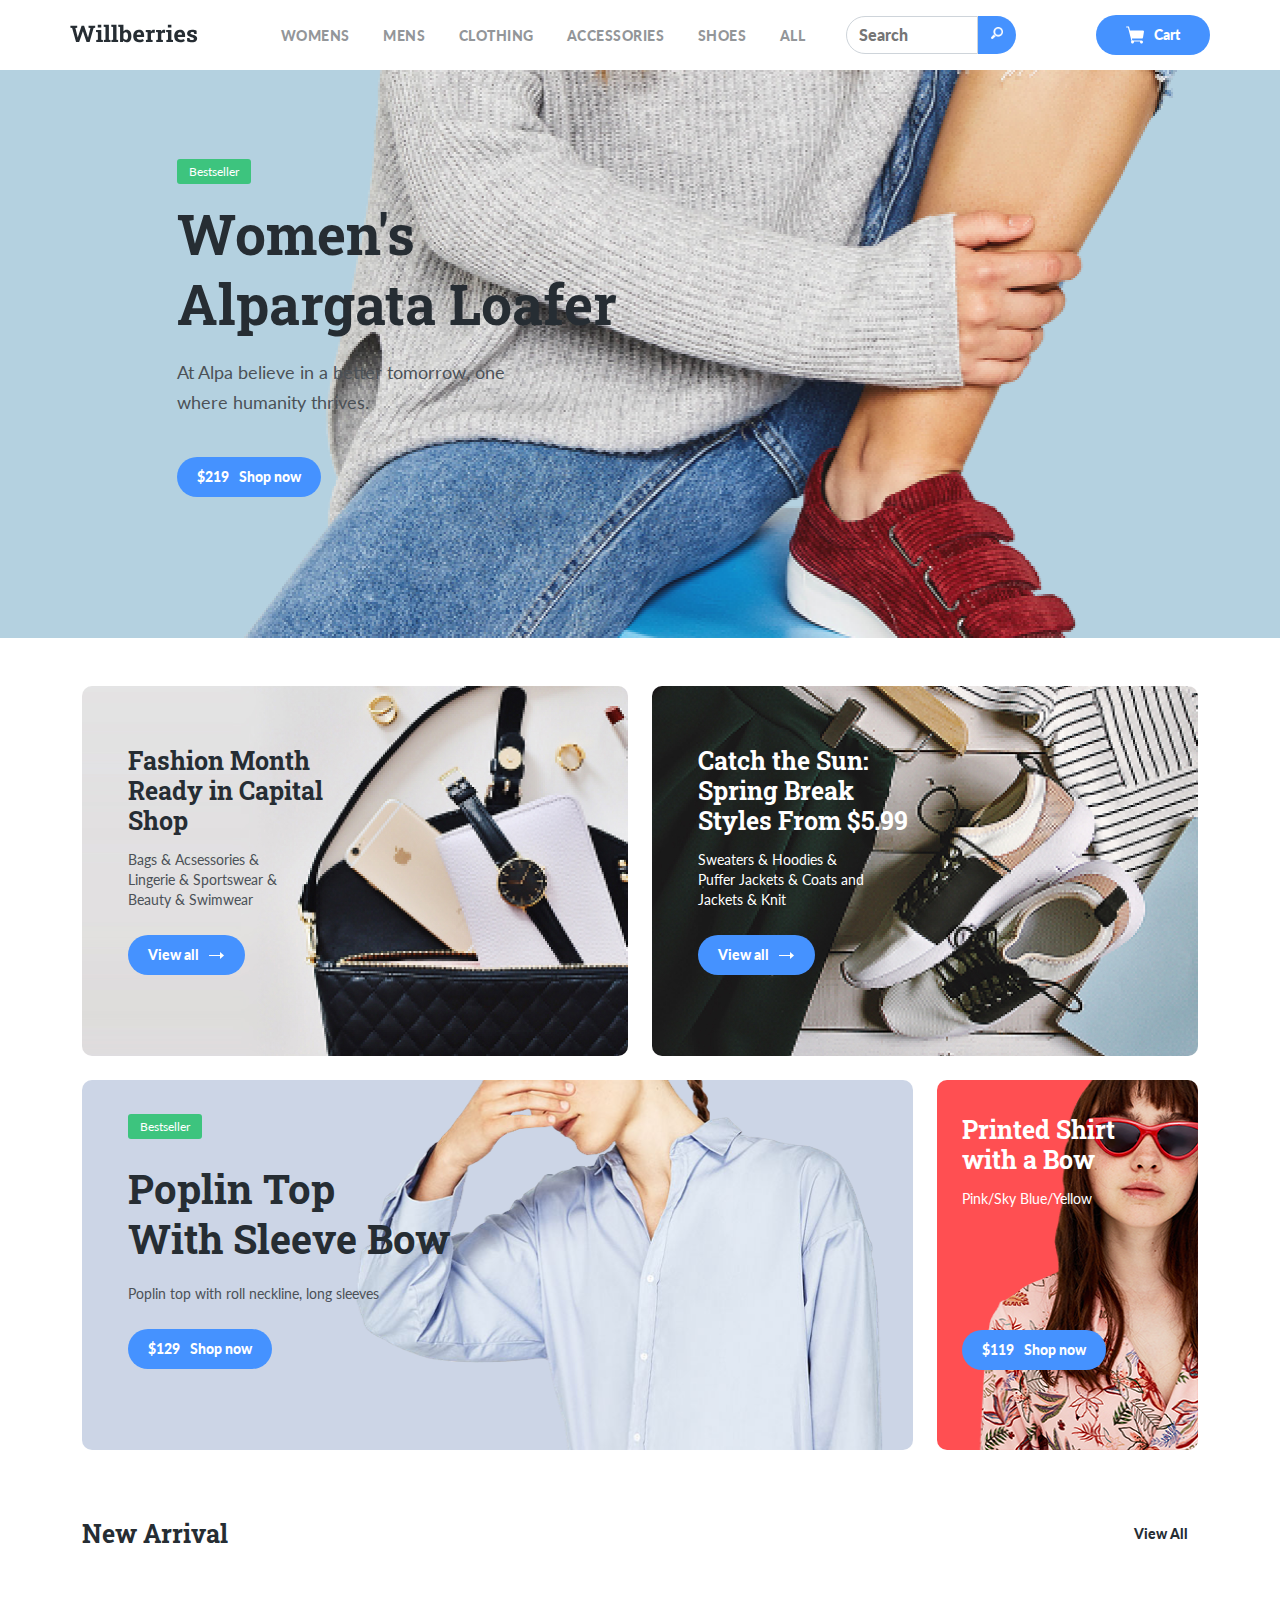
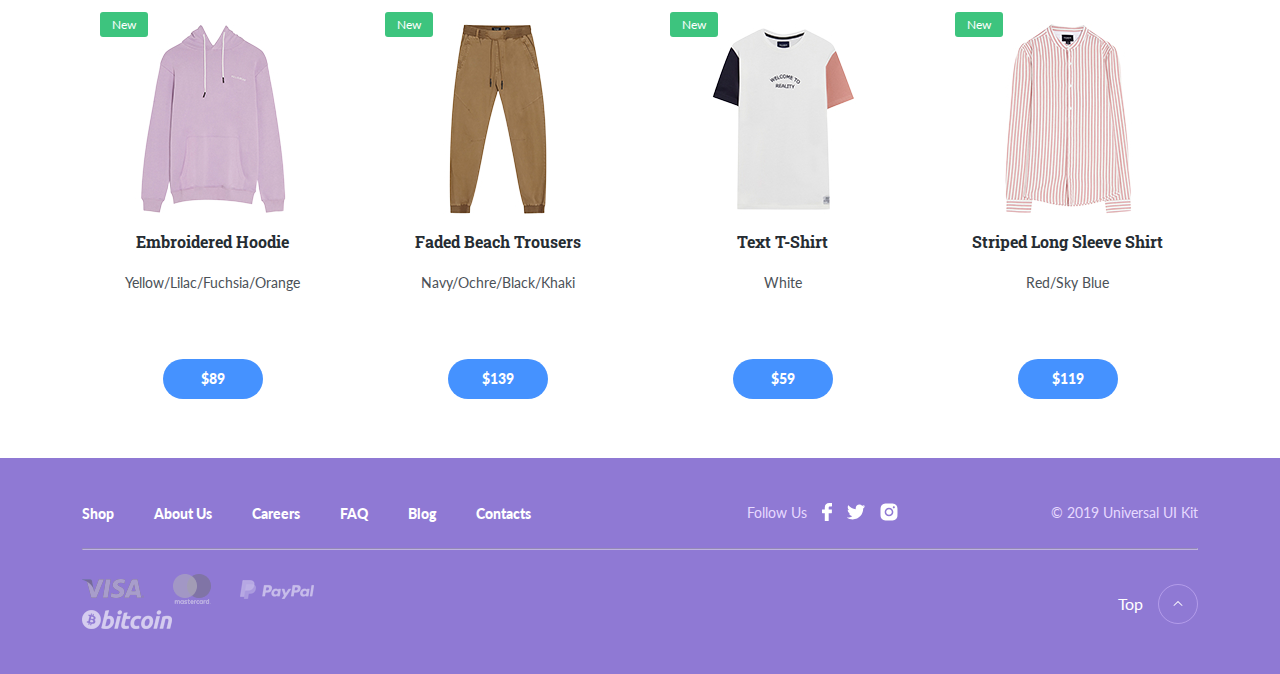
<file: index.html>
<!DOCTYPE html>
<html lang="en">

<head>
	<meta charset="UTF-8">
	<meta name="viewport" content="width=device-width, initial-scale=1.0">
	<title>Willberries</title>
	<link rel="preconnect" href="https://fonts.gstatic.com">
	<link rel="apple-touch-icon" sizes="180x180" href="favicon/apple-touch-icon.png">
	<link rel="icon" type="image/png" sizes="32x32" href="favicon/favicon-32x32.png">
	<link rel="icon" type="image/png" sizes="16x16" href="favicon/favicon-16x16.png">
	<link rel="mask-icon" href="favicon/safari-pinned-tab.svg" color="#5bbad5">
	<meta name="msapplication-TileColor" content="#da532c">
	<meta name="theme-color" content="#ffffff">
	<link href="https://fonts.googleapis.com/css2?family=Lato:wght@400;900&display=swap" rel="stylesheet">
	<link href="https://fonts.googleapis.com/css2?family=Roboto+Slab:wght@700&display=swap" rel="stylesheet">
	<link rel="stylesheet" href="css/bootstrap-grid.min.css">
	<link rel="stylesheet" href="css/swiper-bundle.min.css" />
	<link rel="stylesheet" href="css/style.css">
  <script defer src="./js/cart.js"></script>
  <script defer src="./js/search.js"></script>
  <script defer src="./js/get-goods.js"></script>
</head>
<!-- class="show-goods" -->

<body id="body">
	<header class="container header px-4 px-md-0">
		<div class="row justify-content-between align-items-center">
			<div class="col-lg-2 col-6">
				<a href="index.html" class="logo-link">
					<img width="128" src="img/logo.svg" alt="logo: Willberries" class="logo-image">
				</a>
			</div>
			<div class="col-lg-6 d-none d-lg-block">
				<nav>
					<ul class="navigation d-flex justify-content-around">
						<li class="navigation-item">
							<a href="#" class="navigation-link" data-field="gender">Womens</a>
						</li>
						<li class="navigation-item">
							<a href="#" class="navigation-link" data-field="gender">Mens</a>
						</li>
						<li class="navigation-item">
							<a href="#" class="navigation-link" data-field="category">Clothing</a>
						</li>
						<li class="navigation-item">
							<a href="#" class="navigation-link" data-field="category">Accessories</a>
						</li>
						<li class="navigation-item">
							<a href="#" class="navigation-link" data-field="category">Shoes</a>
						</li>
						<li class="navigation-item">
							<a href="#" class="navigation-link">All</a>
						</li>

					</ul>
				</nav>
			</div>
			<div class="col-lg-2 d-none d-lg-block">
				<div class="form-control search-block">
					<input type="text" class="form-control" placeholder="Search" aria-label="Recipient's username"
						aria-describedby="button-addon2">
					<button class="btn btn-outline-secondary" type="button" id="button-addon2">
						<img src="img/search.png" alt="search">
					</button>
				</div>
			</div>
			<div class="col-lg-2 col-6 d-flex justify-content-end">
				<button class="button button-cart">
					<img class="button-icon" src="img/cart.svg" alt="icon: cart">
					<span class="button-text">Cart</span>
					<span class="button-text cart-count"></span>
				</button>
			</div>
		</div>
		<!-- /.row -->
	</header>
	<section class="slider swiper-container">
		<div class="swiper-wrapper">
			<section class="slide slide-1 swiper-slide">
				<div class="container">
					<div class="row">
						<div class="col-lg-4 col-10 offset-lg-1">
							<span class="label">Bestseller</span>
							<h2 class="slide-title">Women's Alpargata Loafer</h2>
							<p class="slide-description">At Alpa believe in a better tomorrow, one where humanity
								thrives.</p>
							<button class="button add-to-cart" data-id="003">
								<span class="button-price">$219</span>
								<span class="button-text">Shop now</span>
							</button>
						</div>
						<!-- /.col-4 offset-lg-1 -->
					</div>
					<!-- /.row -->
				</div>
				<!-- /.container -->
			</section>
			<section class="slide slide-1 swiper-slide">
				<div class="container">
					<div class="row">
						<div class="col-lg-4 col-10 offset-lg-1">
							<span class="label">New</span>
							<h2 class="slide-title">Text T-Shirt</h2>
							<p class="slide-description">Women’s pearl basic knit sweater with a round neck. Available
								in several colours. Free shipping to stores.</p>
							<button class="button add-to-cart" data-id="004">
								<span class="button-price">$119</span>
								<span class="button-text">Shop now</span>
							</button>
						</div>
						<!-- /.col-4 offset-lg-1 -->
					</div>
					<!-- /.row -->
				</div>
				<!-- /.container -->
			</section>
			<section class="slide slide-1 swiper-slide">
				<div class="container">
					<div class="row">
						<div class="col-lg-4 col-10 offset-lg-1">
							<span class="label">Bestseller</span>
							<h2 class="slide-title">Sweater Choker Neck</h2>
							<p class="slide-description">Women’s pearl basic knit sweater with a round neck. Available
								in several colours. Free shipping to stores.</p>
							<button class="button add-to-cart" data-id="005">
								<span class="button-price">$319</span>
								<span class="button-text">Shop now</span>
							</button>
						</div>
						<!-- /.col-4 offset-lg-1 -->
					</div>
					<!-- /.row -->
				</div>
				<!-- /.container -->
			</section>
		</div>
		<!-- /.swiper-wrapper -->
		<div class="slider-nav d-none">
			<div class="container">
				<div class="row justify-content-between">
					<div class="col-1">
						<button class="slider-button slider-button-prev">
							<img src="img/arrow-prev.svg" alt="icon: arrow-prev">
						</button>
					</div>
					<!-- /.col-1 -->
					<div class="col-1">
						<button class="slider-button slider-button-next">
							<img src="img/arrow-next.svg" alt="icon: arrow-prev">
						</button>
					</div>
					<!-- /.col-1 -->
				</div>
				<!-- /.row -->
			</div>
			<!-- /.container -->
		</div>
		<!-- /.slider-nav -->
	</section>
	<!-- /.slider -->
	<section class="special-offers container pt-5 pb-4">
		<div class="row mb-4">
			<div class="col-xl-6">
				<div class="card card-1 mb-4">
					<h3 class="card-title">Fashion Month Ready in Capital Shop</h3>
					<p class="card-text">Bags & Acsessories & Lingerie & Sportswear & Beauty & Swimwear</p>
					<button class="button">
						<span class="button-text">View all</span>
						<img src="img/arrow.svg" alt="icon: arrow" class="button-icon">
					</button>
				</div>
				<!-- /.card -->
			</div>
			<!-- /.col-6 -->
			<div class="col-xl-6">
				<div class="card card-2 mb-4">
					<h3 class="card-title text-light">Catch the Sun: Spring Break Styles From $5.99</h3>
					<p class="card-text text-light">Sweaters & Hoodies & Puffer Jackets & Coats and Jackets & Knit</p>
					<button class="button">
						<span class="button-text">View all</span>
						<img src="img/arrow.svg" alt="icon: arrow" class="button-icon">
					</button>
				</div>
				<!-- /.card -->
			</div>
			<!-- /.col-6 -->
			<div class="col-xl-9 col-lg-6 mb-4">
				<div class="card card-3">
					<span class="label">Bestseller</span>
					<h3 class="card-title large">Poplin Top <br>With Sleeve Bow</h3>
					<p class="card-text large">Poplin top with roll neckline, long sleeves</p>
					<button class="button add-to-cart" data-id="002">
						<span class="button-price">$129</span>
						<span class="button-text">Shop now</span>
					</button>
				</div>
				<!-- /.card -->
			</div>
			<!-- /.col-9 -->
			<div class="col-xl-3 col-lg-6">
				<div class="card card-4">
					<h3 class="card-title text-light mw-160">Printed Shirt with a Bow</h3>
					<p class="card-text text-light">Pink/Sky Blue/Yellow</p>
					<button class="button add-to-cart button-four" data-id="009">
						<span class="button-price">$119</span>
						<span class="button-text">Shop now</span>
					</button>
				</div>
				<!-- /.card -->
			</div>
			<!-- /.col-3 -->
		</div>
		<!-- /.row -->
		<div class="row align-items-center mb-4">
			<div class="col-9">
				<h2 class="section-title">New Arrival</h2>
			</div>
			<!-- /.col-9 -->
			<div class="col-3 d-flex justify-content-end">
				<a href="#" class="more">View All</a>
			</div>
			<!-- /.col-3 -->
		</div>
		<!-- /.row -->
		<div class="short-goods row">
			<div class="col-lg-3 col-sm-6">
				<div class="goods-card">
					<span class="label">New</span>
					<!-- /.label --><img src="img/image-119.jpg" alt="image: Hoodie" class="goods-image">
					<h3 class="goods-title">Embroidered Hoodie</h3>
					<!-- /.goods-title -->
					<p class="goods-description">Yellow/Lilac/Fuchsia/Orange</p>
					<!-- /.goods-description -->
					<!-- /.goods-price -->
					<button class="button goods-card-btn add-to-cart" data-id="012">
						<span class="button-price">$89</span>
					</button>
				</div>
				<!-- /.goods-card -->
			</div>
			<!-- /.col-3 -->
			<div class="col-lg-3 col-sm-6">
				<div class="goods-card">
					<span class="label">New</span>
					<!-- /.label --><img src="img/image-120.jpg" alt="image: Faded Beach Trousers" class="goods-image">
					<h3 class="goods-title">Faded Beach Trousers</h3>
					<!-- /.goods-title -->
					<p class="goods-description">Navy/Ochre/Black/Khaki</p>
					<!-- /.goods-description -->
					<button class="button goods-card-btn add-to-cart" data-id="011">
						<span class="button-price">$139</span>
					</button>
					<!-- /.goods-price -->
				</div>
				<!-- /.goods-card -->
			</div>
			<!-- /.col-3 -->
			<div class="col-lg-3 col-sm-6">
				<div class="goods-card">
					<span class="label">New</span>
					<!-- /.label --><img src="img/image-121.jpg" alt="image: Text T-Shirt" class="goods-image">
					<h3 class="goods-title">Text T-Shirt</h3>
					<!-- /.goods-title -->
					<p class="goods-description">White</p>
					<!-- /.goods-description -->
					<button class="button goods-card-btn add-to-cart" data-id="010">
						<span class="button-price">$59</span>
					</button>
					<!-- /.goods-price -->
				</div>
				<!-- /.goods-card -->
			</div>
			<!-- /.col-3 -->
			<div class="col-lg-3 col-sm-6">
				<div class="goods-card">
					<span class="label">New</span>
					<!-- /.label --><img src="img/image-122.jpg" alt="image: Striped Long Sleeve Shirt"
						class="goods-image">
					<h3 class="goods-title">Striped Long Sleeve Shirt</h3>
					<!-- /.goods-title -->
					<p class="goods-description">Red/Sky Blue</p>
					<!-- /.goods-description -->
					<button class="button goods-card-btn add-to-cart" data-id="001">
						<span class="button-price">$119</span>
					</button>
					<!-- /.goods-price -->
				</div>
				<!-- /.goods-card -->
			</div>
			<!-- /.col-3 -->
		</div>
		<!-- /.row -->
	</section>
	<!-- /.container -->
	<section class="long-goods">
		<div class="container">
			<div class="row align-items-center mb-4">
				<div class="col-12">
					<h2 class="section-title">Category</h2>
				</div>
				<!-- /.col-12 -->
			</div>
			<div class="row long-goods-list">
				<div class="col-lg-3 col-sm-6">
					<div class="goods-card">
						<span class="label">New</span>
						<!-- /.label --><img src="img/image-119.jpg" alt="image: Hoodie" class="goods-image">
						<h3 class="goods-title">Embroidered Hoodie</h3>
						<!-- /.goods-title -->
						<p class="goods-description">Yellow/Lilac/Fuchsia/Orange</p>
						<!-- /.goods-description -->
						<!-- /.goods-price -->
						<button class="button goods-card-btn add-to-cart" data-id="007">
							<span class="button-price">$89</span>
						</button>
					</div>
					<!-- /.goods-card -->
				</div>
				<!-- /.col-3 -->
				<div class="col-lg-3 col-sm-6">
					<div class="goods-card">
						<span class="label">New</span>
						<!-- /.label --><img src="img/image-120.jpg" alt="image: Faded Beach Trousers"
							class="goods-image">
						<h3 class="goods-title">Faded Beach Trousers</h3>
						<!-- /.goods-title -->
						<p class="goods-description">Navy/Ochre/Black/Khaki</p>
						<!-- /.goods-description -->
						<button class="button goods-card-btn add-to-cart" data-id="007">
							<span class="button-price">$139</span>
						</button>
						<!-- /.goods-price -->
					</div>
					<!-- /.goods-card -->
				</div>
				<!-- /.col-3 -->
				<div class="col-lg-3 col-sm-6">
					<div class="goods-card">
						<span class="label">New</span>
						<!-- /.label --><img src="img/image-121.jpg" alt="image: Text T-Shirt" class="goods-image">
						<h3 class="goods-title">Text T-Shirt</h3>
						<!-- /.goods-title -->
						<p class="goods-description">White</p>
						<!-- /.goods-description -->
						<button class="button goods-card-btn add-to-cart" data-id="007">
							<span class="button-price">$59</span>
						</button>
						<!-- /.goods-price -->
					</div>
					<!-- /.goods-card -->
				</div>
				<!-- /.col-3 -->
				<div class="col-lg-3 col-sm-6">
					<div class="goods-card">
						<span class="label">New</span>
						<!-- /.label --><img src="img/image-122.jpg" alt="image: Striped Long Sleeve Shirt"
							class="goods-image">
						<h3 class="goods-title">Striped Long Sleeve Shirt</h3>
						<!-- /.goods-title -->
						<p class="goods-description">Red/Sky Blue</p>
						<!-- /.goods-description -->
						<button class="button goods-card-btn add-to-cart" data-id="001">
							<span class="button-price">$119</span>
						</button>
						<!-- /.goods-price -->
					</div>
					<!-- /.goods-card -->
				</div>
				<!-- /.col-3 -->
				<div class="col-lg-3 col-sm-6">
					<div class="goods-card">
						<span class="label">New</span>
						<!-- /.label --><img src="img/image-119.jpg" alt="image: Hoodie" class="goods-image">
						<h3 class="goods-title">Embroidered Hoodie</h3>
						<!-- /.goods-title -->
						<p class="goods-description">Yellow/Lilac/Fuchsia/Orange</p>
						<!-- /.goods-description -->
						<!-- /.goods-price -->
						<button class="button goods-card-btn add-to-cart" data-id="007">
							<span class="button-price">$89</span>
						</button>
					</div>
					<!-- /.goods-card -->
				</div>
				<!-- /.col-3 -->
				<div class="col-lg-3 col-sm-6">
					<div class="goods-card">
						<span class="label">New</span>
						<!-- /.label --><img src="img/image-120.jpg" alt="image: Faded Beach Trousers"
							class="goods-image">
						<h3 class="goods-title">Faded Beach Trousers</h3>
						<!-- /.goods-title -->
						<p class="goods-description">Navy/Ochre/Black/Khaki</p>
						<!-- /.goods-description -->
						<button class="button goods-card-btn add-to-cart" data-id="007">
							<span class="button-price">$139</span>
						</button>
						<!-- /.goods-price -->
					</div>
					<!-- /.goods-card -->
				</div>
				<!-- /.col-3 -->
				<div class="col-lg-3 col-sm-6">
					<div class="goods-card">
						<span class="label">New</span>
						<!-- /.label --><img src="img/image-121.jpg" alt="image: Text T-Shirt" class="goods-image">
						<h3 class="goods-title">Text T-Shirt</h3>
						<!-- /.goods-title -->
						<p class="goods-description">White</p>
						<!-- /.goods-description -->
						<button class="button goods-card-btn add-to-cart" data-id="007">
							<span class="button-price">$59</span>
						</button>
						<!-- /.goods-price -->
					</div>
					<!-- /.goods-card -->
				</div>
				<!-- /.col-3 -->
				<div class="col-lg-3 col-sm-6">
					<div class="goods-card">
						<span class="label">New</span>
						<!-- /.label --><img src="img/image-122.jpg" alt="image: Striped Long Sleeve Shirt"
							class="goods-image">
						<h3 class="goods-title">Striped Long Sleeve Shirt</h3>
						<!-- /.goods-title -->
						<p class="goods-description">Red/Sky Blue</p>
						<!-- /.goods-description -->
						<button class="button goods-card-btn add-to-cart" data-id="001">
							<span class="button-price">$119</span>
						</button>
						<!-- /.goods-price -->
					</div>
					<!-- /.goods-card -->
				</div>
				<!-- /.col-3 -->
				<div class="col-lg-3 col-sm-6">
					<div class="goods-card">
						<span class="label">New</span>
						<!-- /.label --><img src="img/image-119.jpg" alt="image: Hoodie" class="goods-image">
						<h3 class="goods-title">Embroidered Hoodie</h3>
						<!-- /.goods-title -->
						<p class="goods-description">Yellow/Lilac/Fuchsia/Orange</p>
						<!-- /.goods-description -->
						<!-- /.goods-price -->
						<button class="button goods-card-btn add-to-cart" data-id="007">
							<span class="button-price">$89</span>
						</button>
					</div>
					<!-- /.goods-card -->
				</div>
				<!-- /.col-3 -->
				<div class="col-lg-3 col-sm-6">
					<div class="goods-card">
						<span class="label">New</span>
						<!-- /.label --><img src="img/image-120.jpg" alt="image: Faded Beach Trousers"
							class="goods-image">
						<h3 class="goods-title">Faded Beach Trousers</h3>
						<!-- /.goods-title -->
						<p class="goods-description">Navy/Ochre/Black/Khaki</p>
						<!-- /.goods-description -->
						<button class="button goods-card-btn add-to-cart" data-id="007">
							<span class="button-price">$139</span>
						</button>
						<!-- /.goods-price -->
					</div>
					<!-- /.goods-card -->
				</div>
				<!-- /.col-3 -->
				<div class="col-lg-3 col-sm-6">
					<div class="goods-card">
						<span class="label">New</span>
						<!-- /.label --><img src="img/image-121.jpg" alt="image: Text T-Shirt" class="goods-image">
						<h3 class="goods-title">Text T-Shirt</h3>
						<!-- /.goods-title -->
						<p class="goods-description">White</p>
						<!-- /.goods-description -->
						<button class="button goods-card-btn add-to-cart" data-id="007">
							<span class="button-price">$59</span>
						</button>
						<!-- /.goods-price -->
					</div>
					<!-- /.goods-card -->
				</div>
				<!-- /.col-3 -->
				<div class="col-lg-3 col-sm-6">
					<div class="goods-card">
						<span class="label">New</span>
						<!-- /.label --><img src="img/image-122.jpg" alt="image: Striped Long Sleeve Shirt"
							class="goods-image">
						<h3 class="goods-title">Striped Long Sleeve Shirt</h3>
						<!-- /.goods-title -->
						<p class="goods-description">Red/Sky Blue</p>
						<!-- /.goods-description -->
						<button class="button goods-card-btn add-to-cart" data-id="001">
							<span class="button-price">$119</span>
						</button>
						<!-- /.goods-price -->
					</div>
					<!-- /.goods-card -->
				</div>
				<!-- /.col-3 -->
			</div>
		</div>

	</section>
	<footer class="footer">
		<div class="container">
			<div class="row">
				<div class="col-xl-7 mb-4 mb-xl-0">
					<nav>
						<ul class="footer-menu d-sm-flex">
							<li class="footer-menu-item"><a href="#" class="footer-menu-link">Shop</a></li>
							<li class="footer-menu-item"><a href="#" class="footer-menu-link">About Us</a></li>
							<li class="footer-menu-item"><a href="#" class="footer-menu-link">Careers</a></li>
							<li class="footer-menu-item"><a href="#" class="footer-menu-link">FAQ </a></li>
							<li class="footer-menu-item"><a href="#" class="footer-menu-link">Blog</a></li>
							<li class="footer-menu-item"><a href="#" class="footer-menu-link">Contacts</a></li>
						</ul>
					</nav>
				</div>
				<!-- /.col-7 -->
				<div class="col-lg-3 d-flex align-items-center">
					<span class="footer-text">Follow Us</span>
					<span class="footer-social d-inline-flex align-items-center">
						<a href="#" class="social-link">
							<img src="img/Facebook.svg" alt="Facebook">
						</a>
						<a href="#" class="social-link">
							<img src="img/Twitter.svg" alt="Twitter">
						</a>
						<a href="#" class="social-link">
							<img src="img/Instagram.svg" alt="Instagram">
						</a>
					</span>
				</div>
				<!-- /.col-3 -->
				<div class="col-xl-2 col-lg-3 d-flex justify-content-lg-end mt-4 mt-lg-0">
					<span class="footer-text">© 2019 Universal UI Kit</span>
				</div>
				<!-- /.col-2 -->
			</div>
			<!-- /.row -->
			<hr class="footer-line mt-4 mb-4">
			<div class="row justify-content-between">
				<div class="col-lg-4 col-sm-9">
					<img class="payment-logo" src="img/visa.png" alt="visa logo">
					<img class="payment-logo" src="img/master-card.png" alt="master card logo">
					<img class="payment-logo" src="img/paypal.png" alt="paypal logo ">
					<img class="payment-logo" src="img/bitcoin.png" alt="bitcoin logo">
				</div>
				<!-- /.col-4 -->
				<div class="col-lg-2 col-sm-1 d-flex justify-content-end">
					<a href="#body" class="scroll-link top-link d-flex align-items-center">
						<span class="top-link-text">Top</span>
						<img src="img/top.svg" alt="icon: arrow top">
					</a>
				</div>
				<!-- /.col-2 -->
			</div>
			<!-- /.row -->
		</div>
		<!-- /.container -->
	</footer>
	<div class="overlay" id="modal-cart">
		<div class="modal">
			<header class="modal-header">
				<h2 class="modal-title">Cart</h2>
				<button class="modal-close">x</button>
			</header>
			<table class="cart-table">
				<colgroup>
					<col class="col-goods">
					<col class="col-price">
					<col class="col-minus">
					<col class="col-qty">
					<col class="col-plus">
					<col class="col-total-price">
					<col class="col-delete">
				</colgroup>
				<thead>
					<tr>
						<th>Good(s)</th>
						<th>Price</th>
						<th colspan="3">Qty.</th>
						<th colspan="2">Total</th>
					</tr>
				</thead>
				<tbody class="cart-table__goods">
				</tbody>
				<tfoot>
					<tr>
						<th colspan=" 5">Total:</th>
						<th class="card-table__total" colspan="2">10000$</th>
					</tr>

					</tfoot>
			</table>
			<form class="modal-form" action="">
				<input class="modal-input" type="text" placeholder="Имя" name="nameCustomer" required>
				<input class="modal-input" type="text" placeholder="Телефон" name="phoneCustomer" required>
				<button class="button cart-buy" type="submit">
					<span class="button-text">Checkout</span>
				</button>
			</form>
		</div>
	</div>
</body>

</html>
</file>
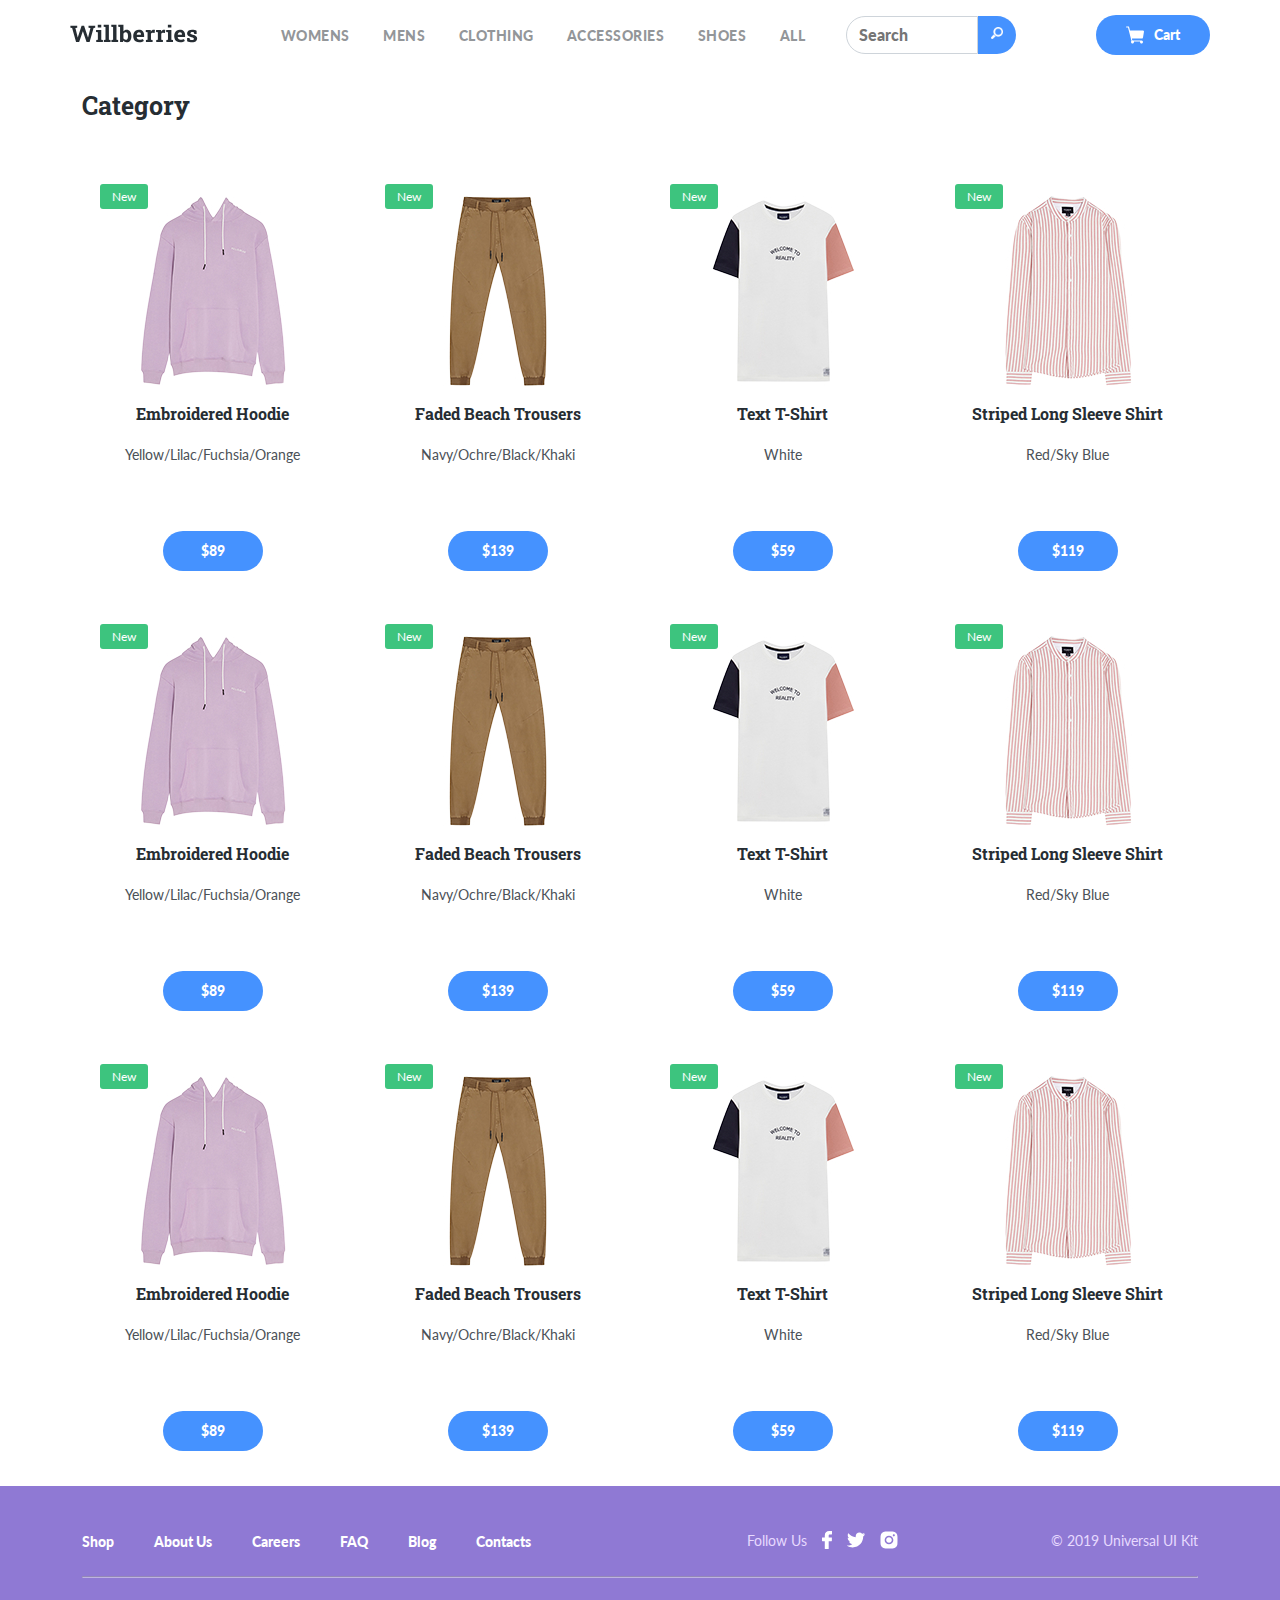
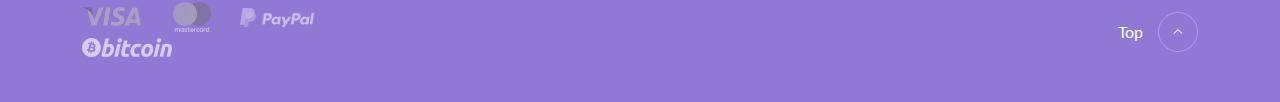
<file: goods.html>
<!DOCTYPE html>
<html lang="en">

<head>
	<meta charset="UTF-8">
	<meta name="viewport" content="width=device-width, initial-scale=1.0">
	<title>Willberries</title>
	<link rel="preconnect" href="https://fonts.gstatic.com">
	<link rel="apple-touch-icon" sizes="180x180" href="favicon/apple-touch-icon.png">
	<link rel="icon" type="image/png" sizes="32x32" href="favicon/favicon-32x32.png">
	<link rel="icon" type="image/png" sizes="16x16" href="favicon/favicon-16x16.png">
	<link rel="mask-icon" href="favicon/safari-pinned-tab.svg" color="#5bbad5">
	<meta name="msapplication-TileColor" content="#da532c">
	<meta name="theme-color" content="#ffffff">
	<link href="https://fonts.googleapis.com/css2?family=Lato:wght@400;900&display=swap" rel="stylesheet">
	<link href="https://fonts.googleapis.com/css2?family=Roboto+Slab:wght@700&display=swap" rel="stylesheet">
	<link rel="stylesheet" href="css/bootstrap-grid.min.css">
	<!-- <link rel="stylesheet" href="css/swiper-bundle.min.css" /> -->
	<link rel="stylesheet" href="css/style.css">
  <script defer src="./js/cart.js"></script>
  <script defer src="./js/search.js"></script>
  <script defer src="./js/get-goods.js"></script>
</head>
<!-- class="show-goods" -->

<body id="body">
	<header class="container header px-4 px-md-0">
		<div class="row justify-content-between align-items-center">
			<div class="col-lg-2 col-6">
				<a href="index.html" class="logo-link">
					<img width="128" src="img/logo.svg" alt="logo: Willberries" class="logo-image">
				</a>
			</div>
			<div class="col-lg-6 d-none d-lg-block">
				<nav>
					<ul class="navigation d-flex justify-content-around">
						<li class="navigation-item">
							<a href="#" class="navigation-link" data-field="gender">Womens</a>
						</li>
						<li class="navigation-item">
							<a href="#" class="navigation-link" data-field="gender">Mens</a>
						</li>
						<li class="navigation-item">
							<a href="#" class="navigation-link" data-field="category">Clothing</a>
						</li>
						<li class="navigation-item">
							<a href="#" class="navigation-link" data-field="category">Accessories</a>
						</li>
						<li class="navigation-item">
							<a href="#" class="navigation-link" data-field="category">Shoes</a>
						</li>
						<li class="navigation-item">
							<a href="#" class="navigation-link">All</a>
						</li>

					</ul>
				</nav>
			</div>
			<div class="col-lg-2 d-none d-lg-block">
				<div class="form-control search-block">
					<input type="text" class="form-control" placeholder="Search" aria-label="Recipient's username"
						aria-describedby="button-addon2">
					<button class="btn btn-outline-secondary" type="button" id="button-addon2">
						<img src="img/search.png" alt="search">
					</button>
				</div>
			</div>
			<div class="col-lg-2 col-6 d-flex justify-content-end">
				<button class="button button-cart">
					<img class="button-icon" src="img/cart.svg" alt="icon: cart">
					<span class="button-text">Cart</span>
					<span class="button-text cart-count"></span>
				</button>
			</div>
		</div>
		<!-- /.row -->
	</header>

	<section class="long-goods d-block">
		<div class="container">
			<div class="row align-items-center mb-4">
				<div class="col-12">
					<h2 class="section-title">Category</h2>
				</div>
				<!-- /.col-12 -->
			</div>
			<div class="row long-goods-list">
				<div class="col-lg-3 col-sm-6">
					<div class="goods-card">
						<span class="label">New</span>
						<!-- /.label --><img src="img/image-119.jpg" alt="image: Hoodie" class="goods-image">
						<h3 class="goods-title">Embroidered Hoodie</h3>
						<!-- /.goods-title -->
						<p class="goods-description">Yellow/Lilac/Fuchsia/Orange</p>
						<!-- /.goods-description -->
						<!-- /.goods-price -->
						<button class="button goods-card-btn add-to-cart" data-id="007">
							<span class="button-price">$89</span>
						</button>
					</div>
					<!-- /.goods-card -->
				</div>
				<!-- /.col-3 -->
				<div class="col-lg-3 col-sm-6">
					<div class="goods-card">
						<span class="label">New</span>
						<!-- /.label --><img src="img/image-120.jpg" alt="image: Faded Beach Trousers"
							class="goods-image">
						<h3 class="goods-title">Faded Beach Trousers</h3>
						<!-- /.goods-title -->
						<p class="goods-description">Navy/Ochre/Black/Khaki</p>
						<!-- /.goods-description -->
						<button class="button goods-card-btn add-to-cart" data-id="007">
							<span class="button-price">$139</span>
						</button>
						<!-- /.goods-price -->
					</div>
					<!-- /.goods-card -->
				</div>
				<!-- /.col-3 -->
				<div class="col-lg-3 col-sm-6">
					<div class="goods-card">
						<span class="label">New</span>
						<!-- /.label --><img src="img/image-121.jpg" alt="image: Text T-Shirt" class="goods-image">
						<h3 class="goods-title">Text T-Shirt</h3>
						<!-- /.goods-title -->
						<p class="goods-description">White</p>
						<!-- /.goods-description -->
						<button class="button goods-card-btn add-to-cart" data-id="007">
							<span class="button-price">$59</span>
						</button>
						<!-- /.goods-price -->
					</div>
					<!-- /.goods-card -->
				</div>
				<!-- /.col-3 -->
				<div class="col-lg-3 col-sm-6">
					<div class="goods-card">
						<span class="label">New</span>
						<!-- /.label --><img src="img/image-122.jpg" alt="image: Striped Long Sleeve Shirt"
							class="goods-image">
						<h3 class="goods-title">Striped Long Sleeve Shirt</h3>
						<!-- /.goods-title -->
						<p class="goods-description">Red/Sky Blue</p>
						<!-- /.goods-description -->
						<button class="button goods-card-btn add-to-cart" data-id="001">
							<span class="button-price">$119</span>
						</button>
						<!-- /.goods-price -->
					</div>
					<!-- /.goods-card -->
				</div>
				<!-- /.col-3 -->
				<div class="col-lg-3 col-sm-6">
					<div class="goods-card">
						<span class="label">New</span>
						<!-- /.label --><img src="img/image-119.jpg" alt="image: Hoodie" class="goods-image">
						<h3 class="goods-title">Embroidered Hoodie</h3>
						<!-- /.goods-title -->
						<p class="goods-description">Yellow/Lilac/Fuchsia/Orange</p>
						<!-- /.goods-description -->
						<!-- /.goods-price -->
						<button class="button goods-card-btn add-to-cart" data-id="007">
							<span class="button-price">$89</span>
						</button>
					</div>
					<!-- /.goods-card -->
				</div>
				<!-- /.col-3 -->
				<div class="col-lg-3 col-sm-6">
					<div class="goods-card">
						<span class="label">New</span>
						<!-- /.label --><img src="img/image-120.jpg" alt="image: Faded Beach Trousers"
							class="goods-image">
						<h3 class="goods-title">Faded Beach Trousers</h3>
						<!-- /.goods-title -->
						<p class="goods-description">Navy/Ochre/Black/Khaki</p>
						<!-- /.goods-description -->
						<button class="button goods-card-btn add-to-cart" data-id="007">
							<span class="button-price">$139</span>
						</button>
						<!-- /.goods-price -->
					</div>
					<!-- /.goods-card -->
				</div>
				<!-- /.col-3 -->
				<div class="col-lg-3 col-sm-6">
					<div class="goods-card">
						<span class="label">New</span>
						<!-- /.label --><img src="img/image-121.jpg" alt="image: Text T-Shirt" class="goods-image">
						<h3 class="goods-title">Text T-Shirt</h3>
						<!-- /.goods-title -->
						<p class="goods-description">White</p>
						<!-- /.goods-description -->
						<button class="button goods-card-btn add-to-cart" data-id="007">
							<span class="button-price">$59</span>
						</button>
						<!-- /.goods-price -->
					</div>
					<!-- /.goods-card -->
				</div>
				<!-- /.col-3 -->
				<div class="col-lg-3 col-sm-6">
					<div class="goods-card">
						<span class="label">New</span>
						<!-- /.label --><img src="img/image-122.jpg" alt="image: Striped Long Sleeve Shirt"
							class="goods-image">
						<h3 class="goods-title">Striped Long Sleeve Shirt</h3>
						<!-- /.goods-title -->
						<p class="goods-description">Red/Sky Blue</p>
						<!-- /.goods-description -->
						<button class="button goods-card-btn add-to-cart" data-id="001">
							<span class="button-price">$119</span>
						</button>
						<!-- /.goods-price -->
					</div>
					<!-- /.goods-card -->
				</div>
				<!-- /.col-3 -->
				<div class="col-lg-3 col-sm-6">
					<div class="goods-card">
						<span class="label">New</span>
						<!-- /.label --><img src="img/image-119.jpg" alt="image: Hoodie" class="goods-image">
						<h3 class="goods-title">Embroidered Hoodie</h3>
						<!-- /.goods-title -->
						<p class="goods-description">Yellow/Lilac/Fuchsia/Orange</p>
						<!-- /.goods-description -->
						<!-- /.goods-price -->
						<button class="button goods-card-btn add-to-cart" data-id="007">
							<span class="button-price">$89</span>
						</button>
					</div>
					<!-- /.goods-card -->
				</div>
				<!-- /.col-3 -->
				<div class="col-lg-3 col-sm-6">
					<div class="goods-card">
						<span class="label">New</span>
						<!-- /.label --><img src="img/image-120.jpg" alt="image: Faded Beach Trousers"
							class="goods-image">
						<h3 class="goods-title">Faded Beach Trousers</h3>
						<!-- /.goods-title -->
						<p class="goods-description">Navy/Ochre/Black/Khaki</p>
						<!-- /.goods-description -->
						<button class="button goods-card-btn add-to-cart" data-id="007">
							<span class="button-price">$139</span>
						</button>
						<!-- /.goods-price -->
					</div>
					<!-- /.goods-card -->
				</div>
				<!-- /.col-3 -->
				<div class="col-lg-3 col-sm-6">
					<div class="goods-card">
						<span class="label">New</span>
						<!-- /.label --><img src="img/image-121.jpg" alt="image: Text T-Shirt" class="goods-image">
						<h3 class="goods-title">Text T-Shirt</h3>
						<!-- /.goods-title -->
						<p class="goods-description">White</p>
						<!-- /.goods-description -->
						<button class="button goods-card-btn add-to-cart" data-id="007">
							<span class="button-price">$59</span>
						</button>
						<!-- /.goods-price -->
					</div>
					<!-- /.goods-card -->
				</div>
				<!-- /.col-3 -->
				<div class="col-lg-3 col-sm-6">
					<div class="goods-card">
						<span class="label">New</span>
						<!-- /.label --><img src="img/image-122.jpg" alt="image: Striped Long Sleeve Shirt"
							class="goods-image">
						<h3 class="goods-title">Striped Long Sleeve Shirt</h3>
						<!-- /.goods-title -->
						<p class="goods-description">Red/Sky Blue</p>
						<!-- /.goods-description -->
						<button class="button goods-card-btn add-to-cart" data-id="001">
							<span class="button-price">$119</span>
						</button>
						<!-- /.goods-price -->
					</div>
					<!-- /.goods-card -->
				</div>
				<!-- /.col-3 -->
			</div>
		</div>

	</section>
	<footer class="footer">
		<div class="container">
			<div class="row">
				<div class="col-xl-7 mb-4 mb-xl-0">
					<nav>
						<ul class="footer-menu d-sm-flex">
							<li class="footer-menu-item"><a href="#" class="footer-menu-link">Shop</a></li>
							<li class="footer-menu-item"><a href="#" class="footer-menu-link">About Us</a></li>
							<li class="footer-menu-item"><a href="#" class="footer-menu-link">Careers</a></li>
							<li class="footer-menu-item"><a href="#" class="footer-menu-link">FAQ </a></li>
							<li class="footer-menu-item"><a href="#" class="footer-menu-link">Blog</a></li>
							<li class="footer-menu-item"><a href="#" class="footer-menu-link">Contacts</a></li>
						</ul>
					</nav>
				</div>
				<!-- /.col-7 -->
				<div class="col-lg-3 d-flex align-items-center">
					<span class="footer-text">Follow Us</span>
					<span class="footer-social d-inline-flex align-items-center">
						<a href="#" class="social-link">
							<img src="img/Facebook.svg" alt="Facebook">
						</a>
						<a href="#" class="social-link">
							<img src="img/Twitter.svg" alt="Twitter">
						</a>
						<a href="#" class="social-link">
							<img src="img/Instagram.svg" alt="Instagram">
						</a>
					</span>
				</div>
				<!-- /.col-3 -->
				<div class="col-xl-2 col-lg-3 d-flex justify-content-lg-end mt-4 mt-lg-0">
					<span class="footer-text">© 2019 Universal UI Kit</span>
				</div>
				<!-- /.col-2 -->
			</div>
			<!-- /.row -->
			<hr class="footer-line mt-4 mb-4">
			<div class="row justify-content-between">
				<div class="col-lg-4 col-sm-9">
					<img class="payment-logo" src="img/visa.png" alt="visa logo">
					<img class="payment-logo" src="img/master-card.png" alt="master card logo">
					<img class="payment-logo" src="img/paypal.png" alt="paypal logo ">
					<img class="payment-logo" src="img/bitcoin.png" alt="bitcoin logo">
				</div>
				<!-- /.col-4 -->
				<div class="col-lg-2 col-sm-1 d-flex justify-content-end">
					<a href="#body" class="scroll-link top-link d-flex align-items-center">
						<span class="top-link-text">Top</span>
						<img src="img/top.svg" alt="icon: arrow top">
					</a>
				</div>
				<!-- /.col-2 -->
			</div>
			<!-- /.row -->
		</div>
		<!-- /.container -->
	</footer>
	<div class="overlay" id="modal-cart">
		<div class="modal">
			<header class="modal-header">
				<h2 class="modal-title">Cart</h2>
				<button class="modal-close">x</button>
			</header>
			<table class="cart-table">
				<colgroup>
					<col class="col-goods">
					<col class="col-price">
					<col class="col-minus">
					<col class="col-qty">
					<col class="col-plus">
					<col class="col-total-price">
					<col class="col-delete">
				</colgroup>
				<thead>
					<tr>
						<th>Good(s)</th>
						<th>Price</th>
						<th colspan="3">Qty.</th>
						<th colspan="2">Total</th>
					</tr>
				</thead>
				<tbody class="cart-table__goods">

				</tbody>
				<tfoot>
					<tr>
						<th colspan="5">Total:</th>
						<th class="card-table__total" colspan="2">10000$</th>
					</tr>

				</tfoot>
			</table>
			<form class="modal-form" action="">
				<input class="modal-input" type="text" placeholder="Имя" name="nameCustomer">
				<input class="modal-input" type="text" placeholder="Телефон" name="phoneCustomer">
				<button class="button cart-buy" type="submit">
					<span class="button-text">Checkout</span>
				</button>
			</form>
		</div>
	</div>
</body>

</html>
</file>
<file: css/style.css>
* {
    box-sizing: border-box;
}

body {
    margin: 0;
    font-family: 'Lato', sans-serif;
}

img {
    max-width: 100%;
    height: auto;
}

.header {
    padding: 15px 0;
}

.navigation {
    list-style: none;
    padding: 0;
    margin: 0;
}

.navigation-link {
    text-decoration: none;
    text-transform: uppercase;
    color: #939699;
    font-family: 'Lato', sans-serif;
    font-style: normal;
    font-weight: 900;
    font-size: 14px;
    line-height: 20px;
    letter-spacing: 0.5px;
}

button {
    cursor: pointer;
}

.button {
    padding: 10px 20px;
    background: #4592FF;
    border-radius: 20px;
    border: none;
    color: #fff;
    font-family: 'Lato',
        sans-serif;
    font-style: normal;
    font-weight: 900;
    font-size: 14px;
    line-height: 20px;
    display: flex;
    align-items: center;
}

.button-icon,
.button-price {
    margin-right: 10px;

}

.button-icon {
    margin-left: 10px;
}

.button-icon:last-child {
    margin-right: 0;

}

.cart-count {
    margin-left: 10px;
}

.show-goods .slider,
.show-goods .special-offers {
    display: none;
}

.long-goods {
    display: none;
}

.show-goods .long-goods {
    display: block;
}

.slide {
    padding-top: 90px;
    padding-bottom: 110px;
    min-height: 568px;
}

.slide-1 {
    background: #B4D1E0 url('../img/slide-image-1.png') no-repeat top right 30%;
}

.slide-2 {
    background: #b9e0b4 url('../img/slide-image-1.png') no-repeat top right 30%;
}

.label {
    background-color: #3DC47E;
    border-radius: 3px;
    padding: 5px 12px;
    color: #fff;
    font-size: 12px;
    line-height: 15px;
}

.slide-title {
    color: #262D33;
    font-size: 55px;
    line-height: 70px;
    font-family: 'Roboto Slab',
        serif;
    margin-top: 20px;
    margin-bottom: 15px;
}

.slide-description {
    font-size: 18px;
    line-height: 30px;
    color: #4B5157;
    max-width: 335px;
    margin-bottom: 40px;
}

.slider {
    position: relative;
}

.slider-nav {
    position: absolute;
    top: 50%;
    width: 100%;
    transform: translateY(-50%);
    z-index: 9;
}

.slider-button {
    background-color: transparent;
    border: none;
    cursor: pointer;
}

.card {
    min-height: 370px;
    border-radius: 10px;
    padding-top: 60px;
    padding-left: 46px;
    padding-right: 46px;
    padding-bottom: 80px;
}

.card-1 {
    background: #E3E2E3 url('../img/card-image-1.jpg') no-repeat top right;
    background-size: cover;
}

.card-2 {
    background: #000 url('../img/card-image-2.jpg') no-repeat top right;
    background-size: cover;
}

.card-3 {
    padding-top: 35px;
    background: #CCD5E6 url('../img/card-image-3.png') no-repeat top right 10%;
    background-size: contain;
}

.card-4 {
    display: flex;
    flex-direction: column;
    align-items: flex-start;
    padding-top: 35px;
    padding-left: 25px;
    background: #FF4F52 url('../img/card-image-4.png') no-repeat top right;
    background-size: contain;
}

.goods-card-btn {
    display: block;
    width: 100px;
    margin: auto auto 0;
}

.goods-card-btn .button-price {
    margin: 0;
}

.card-title {
    color: #262D33;
    font-size: 25px;
    line-height: 30px;
    font-family: 'Roboto Slab',
        serif;
    max-width: 222px;
    margin: 0;
}

.card-title.large {
    max-width: 420px;
    font-size: 40px;
    line-height: 50px;
    margin-top: 30px;
    margin-bottom: 20px;
}

.card-text {
    max-width: 176px;
    color: #4B5157;
    font-size: 14px;
    line-height: 20px;
    margin-bottom: 25px;
}

.card-text.large {
    max-width: 320px;

}

.card-price {
    color: #ffffff;
    font-size: 14px;
    line-height: 20px;
    font-weight: 900;
}

.text-light {
    color: #fff
}

.section-title {
    font-family: 'Roboto Slab',
        serif;
    font-size: 25px;
    line-height: 30px;
    color: #262D33;
}

.more {
    text-decoration: none;
    color: #262D33;
    font-weight: 900;
    font-size: 14px;
    line-height: 20px;
    padding: 10px;
}

.goods-card {
    display: flex;
    flex-direction: column;
    position: relative;
    text-align: center;
    padding: 30px 35px 35px;
    min-height: 440px;
}

.goods-card .label {
    position: absolute;
    left: 18px;
    top: 18px;
}

.goods-title {
    margin-top: 15px;
    margin-bottom: 5px;
    color: #262D33;
    font-size: 16px;
    line-height: 25px;
    font-family: 'Roboto Slab',
        serif;
}

.goods-image {
    object-fit: contain;
    height: 190px;
}

.goods-description {
    color: #4B5157;
    font-size: 14px;
    line-height: 20px;
}

.goods-price {
    color: #262D33;
    margin-top: 30px;
    font-size: 18px;
    line-height: 30px;
    font-weight: 900;
}

.button-four {
    margin-top: auto;
}

.footer-menu {
    list-style-type: none;
    margin: 0;
    padding: 0;
}

.footer {
    background: #8F79D4;
    padding-top: 45px;
    padding-bottom: 40px;
    color: #fff;
}

.footer-menu-item:not(:last-child) {
    margin-right: 40px;
}

.footer-menu-link {
    color: #fff;
    text-decoration: none;
    font-weight: 900;
    font-size: 14px;
    line-height: 20px;
}

.social-link {
    text-decoration: none;
    margin-left: 15px;
}

.footer-text {
    color: #E7D9FF;
    font-size: 14px;
    line-height: 20px;
}

.footer-line {
    opacity: 0.5;
}

.top-link {
    text-decoration: none;
    color: #fff;
}

.top-link-text {
    margin-right: 15px;
}

.payment-logo {
    vertical-align: middle;
    margin-right: 25px;
}

.overlay {
    display: none;
    justify-content: center;
    align-items: center;
    position: fixed;
    top: 0;
    bottom: 0;
    left: 0;
    right: 0;
    z-index: 999;
    background-color: rgba(0, 0, 0, 0.3);
}

.overlay.show {
    display: flex;
}

.modal {
    background-color: #e0e0ff;
    min-width: 600px;
    max-height: 400px;
    padding: 30px;
    overflow: auto;
    position: relative;
}

.modal-header {
    display: flex;
    justify-content: space-between;
}

.modal-title {
    margin-top: 0;
    margin-bottom: 15px;
}

.modal-close {
    position: absolute;
    background-color: transparent;
    right: 15px;
    top: 15px;
    font-size: 24px;
    border: none;
}

.modal-form {
    display: flex;
    justify-content: space-between;
    flex-wrap: wrap;
}

.modal-input {
    margin-right: 30px;
    height: 40px;
    padding: 10px;
    border-radius: 20px;
    border-style: none;
    margin-bottom: 30px;
}

.cart-table {
    border-collapse: collapse;
    min-width: 540px;
    margin-bottom: 15px;
}

.cart-table th,
.cart-table td {
    text-align: left;
    border: 1px solid black
}

.cart-buy {
    background-color: #28a745;
    border-color: #28a745;
    display: block;
    margin-left: auto;
    height: 40px;
}


.mw-160 {
    max-width: 160px;
}


.col-price {
    width: 100px;
}

.col-minus {
    width: 15px;
}

.col-qty {
    width: 15px;
}

.col-plus {
    width: 15px;
}

.col-total-price {
    width: 120px;
}

.col-delete {
    width: 5px;
}

.form-control {
    display: flex;
}

.form-control input {
    display: block;
    width: 100%;
    padding: .375rem .75rem;
    font-size: 1rem;
    font-weight: 400;
    line-height: 1.5;
    color: #939699;
    font-family: 'Lato', sans-serif;
    font-style: normal;
    font-weight: 900;
    background-color: #fff;
    background-clip: padding-box;
    border: 1px solid #ced4da;
    -webkit-appearance: none;
    -moz-appearance: none;
    appearance: none;
    border-radius: 20px;
    transition: border-color .15s ease-in-out, box-shadow .15s ease-in-out;
    border-top-right-radius: 0;
    border-bottom-right-radius: 0;
}

.form-control input:hover,
.form-control input:focus,
.form-control input:active {
    border: 1px solid #ced4da;
    outline: none;
}

.form-control button {
    display: inline-block;
    font-weight: 400;
    line-height: 1.5;
    color: white;
    text-align: center;
    text-decoration: none;
    vertical-align: middle;
    cursor: pointer;
    -webkit-user-select: none;
    -moz-user-select: none;
    user-select: none;
    background: #4592FF;
    border: 1px solid transparent;
    padding: .375rem .75rem;
    font-family: 'Lato', sans-serif;
    font-style: normal;
    font-weight: 900;
    border-radius: 20px;
    transition: color .15s ease-in-out, background-color .15s ease-in-out, border-color .15s ease-in-out, box-shadow .15s ease-in-out;
    border-top-left-radius: 0;
    border-bottom-left-radius: 0;
}

.swiper-wrapper .button {
  cursor: not-allowed;
}

.card .button {
  cursor: not-allowed;
}

.short-goods .button {
  cursor: not-allowed;
}


@media (max-width: 1200px) {
    .slide-1 {
        background-size: cover;
    }

    .card-3 {
        background-size: cover;
    }
}

@media (max-width: 992px) {
    .slider-nav {
        display: none;
    }

    .modal {
        min-width: 400px;
        max-height: 300px;
        padding: 20px;
    }

}

@media (max-width: 576px) {
    .slide-title {
        font-size: 36px;
        line-height: 1.4;
        margin-bottom: 0;
    }

    .card {
        background-position: left top;
    }

    .card-4 {
        background-position: right top;
    }

    .card {
        padding: 30px;
        min-height: 300px;
    }

    .modal {
        min-width: 300px;
        max-height: 400px;
        padding: 20px;
    }

}
</file>
